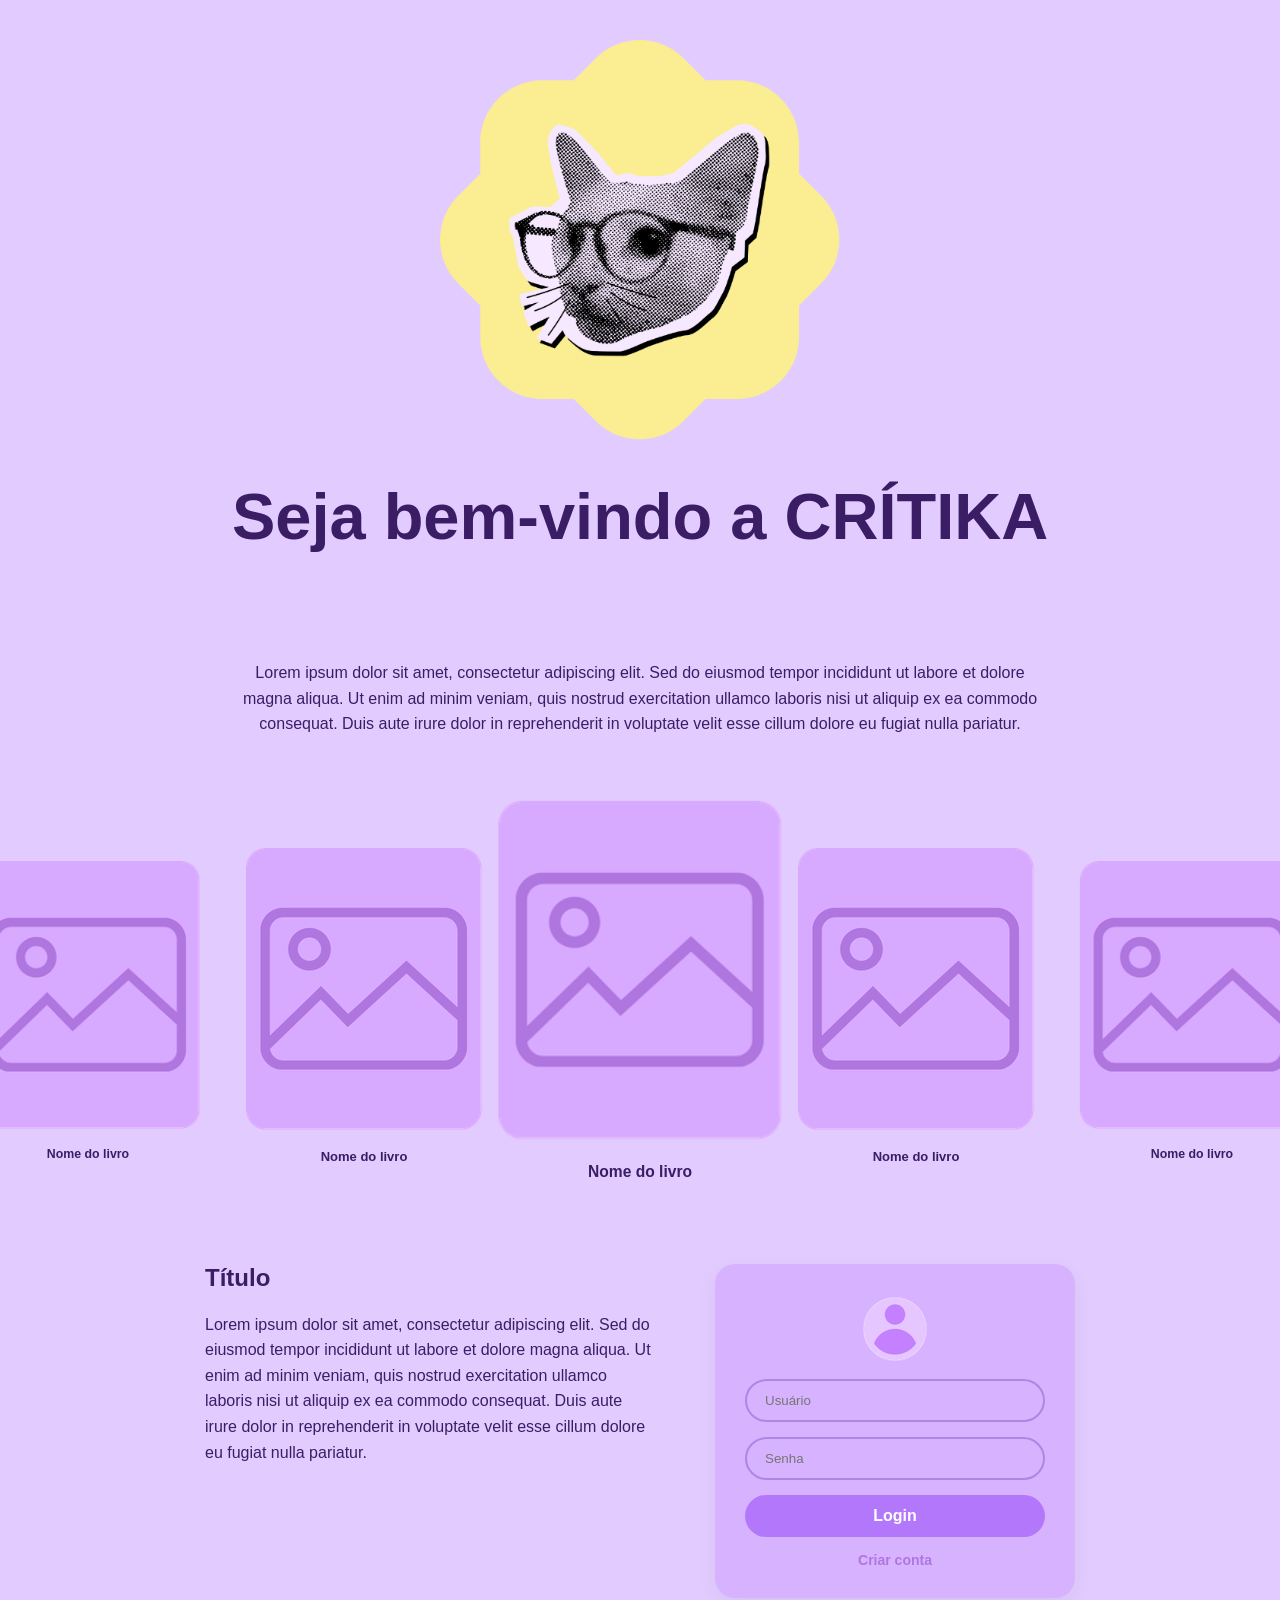
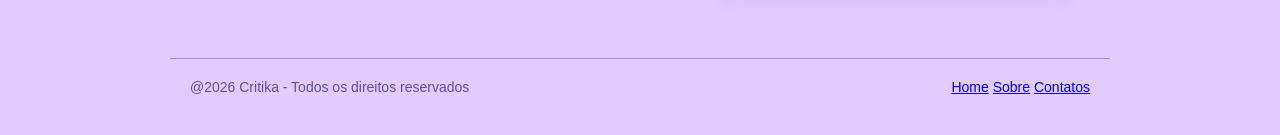
<file: index.html>
<!DOCTYPE html>
<html lang="pt-BR">

<head>
    <meta charset="UTF-8">
    <meta name="viewport" content="width=device-width, initial-scale=1.0">
    <title>Critika</title>
    <link rel="stylesheet" href="css/style.css">
</head>

<body>

    <header class="topo-pagina">
        <img src="imgs/Logo.png" alt="Logo do Gato" class="imagem-gato">
        <h1>Seja bem-vindo a CRÍTIKA</h1>
    </header>
    <section class="introducao">
        <p>
            Lorem ipsum dolor sit amet, consectetur adipiscing elit. Sed do eiusmod tempor incididunt ut labore et
            dolore magna aliqua. Ut enim ad minim veniam, quis nostrud exercitation ullamco laboris nisi ut aliquip ex
            ea commodo consequat. Duis aute irure dolor in reprehenderit in voluptate velit esse cillum dolore eu fugiat
            nulla pariatur.
        </p>
    </section>
    <section class="carrossel-secao">
        <div class="carrossel-container">


            <article class="card menor">
                <img src="imgs/fundo.png" alt="imagem">
                <p class="sobrepor">Nome do livro</p>
            </article>
            <article class="card medio">
                <img src="imgs/fundo.png" alt="imagem">
                <p class="sobrepor">Nome do livro</p>
            </article>
            <article class="card maior">
                <img src="imgs/fundo.png" alt="imagem">
                <p class="sobrepor">Nome do livro</p>
            </article>
            <article class="card medio">
                <img src="imgs/fundo.png" alt="imagem">
                <p class="sobrepor">Nome do livro</p>
            </article>
            <article class="card menor">
                <img src="imgs/fundo.png" alt="imagem">
                <p class="sobrepor">Nome do livro</p>
            </article>

        </div>
    </section>

    <section class="bloco-inferior">

        <div class="coluna-texto-inferior">
            <h2>Título</h2>
            <p>
                Lorem ipsum dolor sit amet, consectetur adipiscing elit. Sed do eiusmod tempor incididunt ut labore et
                dolore magna aliqua. Ut enim ad minim veniam, quis nostrud exercitation ullamco laboris nisi ut aliquip
                ex ea commodo consequat. Duis aute irure dolor in reprehenderit in voluptate velit esse cillum dolore eu
                fugiat nulla pariatur.
            </p>
        </div>

        <div class="formulario">
            <div class="avatar-usuario"><img src="imgs/fotoPerfil.png" alt="fotoPerfil"></div>
            <input type="text" placeholder="Usuário">
            <input type="password" placeholder="Senha">
            <button type="submit">Login</button>
            <a href="#" class="criar-conta">Criar conta</a>
        </div>

    </section>
    <footer class="rodape-pagina">
        <span>@2026 Critika - Todos os direitos reservados</span>
        <div class="links-rodape">
            <a href="#">Home</a>
            <a href="#">Sobre</a>
            <a href="#">Contatos</a>

        </div>
    </footer>

</body>

</html>
</file>
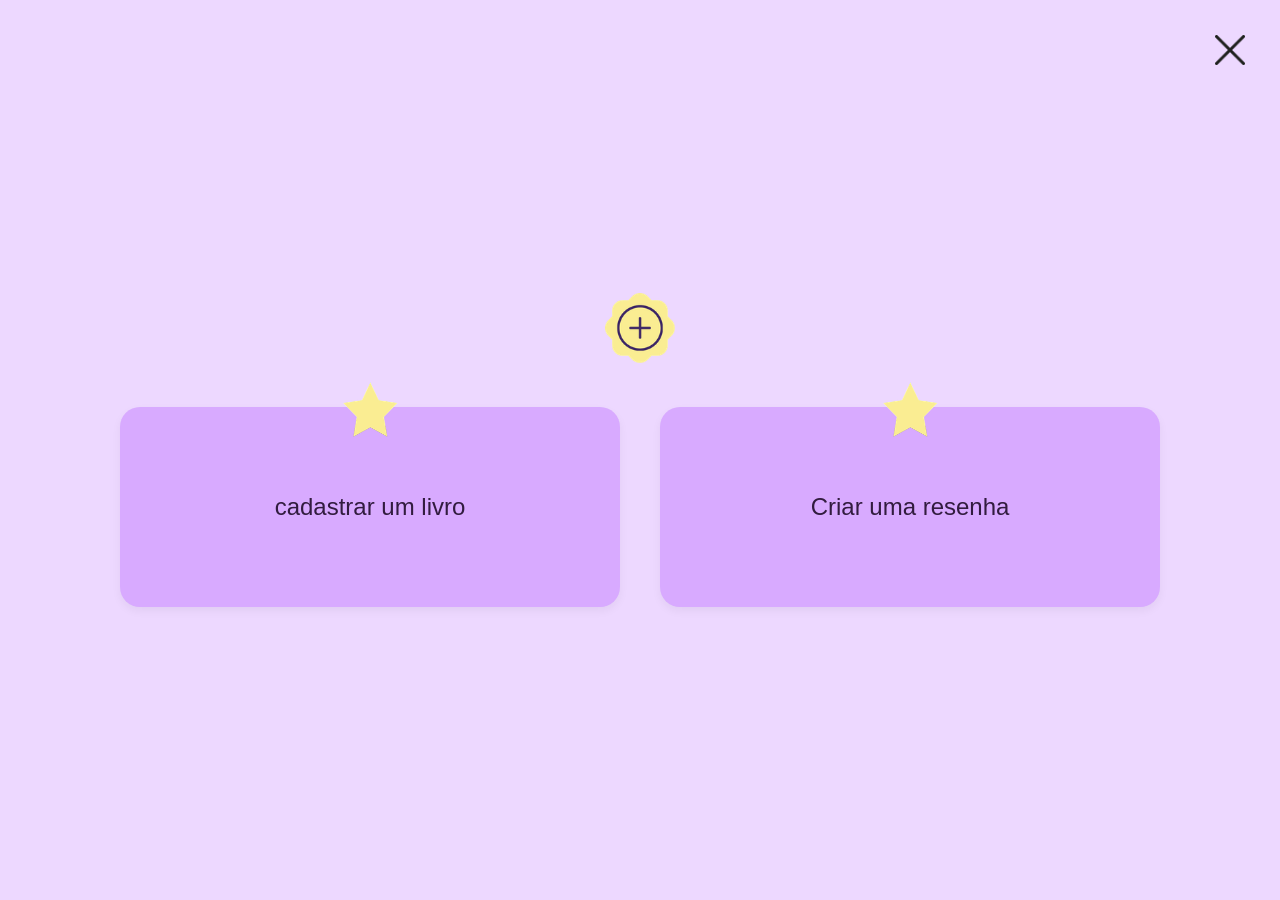
<file: CadastroeResenha.html>
<!DOCTYPE html>
<html lang="pt">

<head>
  <meta charset="UTF-8">
  <title>Cadastro e Resenhas</title>
  <link rel="stylesheet" href="css/cadastro-resenha.css">
</head>

<body>
  <a href="#"><img src="imgs/letra-x.png" class="letra-x" alt="Fechar"></a>
  <div class="badge-top">
    <img src="imgs/maisinho.png" alt="Mais" class="maisinho">
  </div>

  <div class="container-botoes">
    <div class="cartao-container">
      <img src="imgs/estrelinha.png" class="icone-estrela" alt="Estrela">
      <button class="meu-botao">
        <a href="cadastroLivro.html">cadastrar um livro</a>
      </button>
    </div>

    <div class="cartao-container">
      <img src="imgs/estrelinha.png" class="icone-estrela" alt="Estrela">
      <button class="meu-botao">
        <a href="#">Criar uma resenha</a>
      </button>
    </div>
  </div>
</body>

</html>
</file>
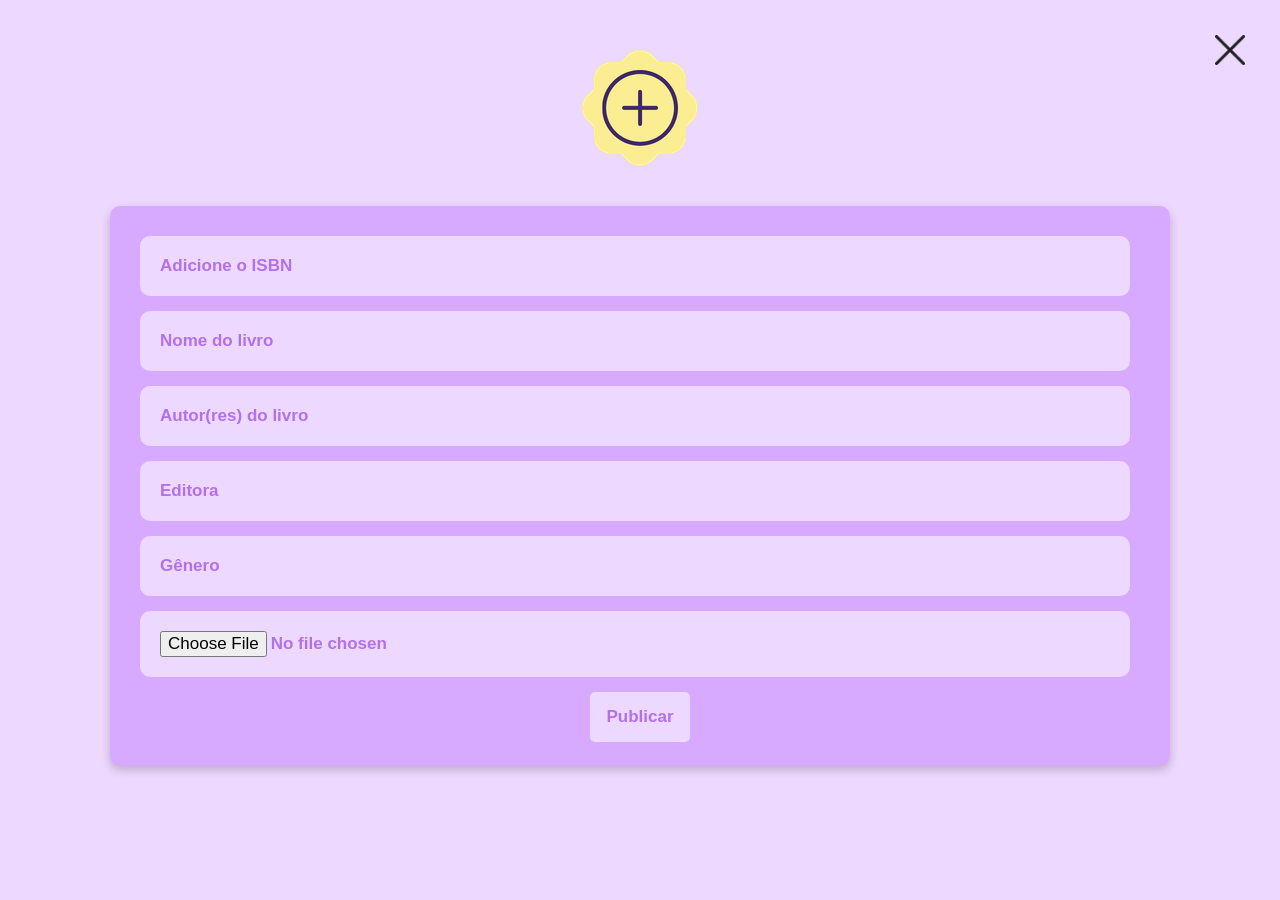
<file: cadastroLivro.html>
<!DOCTYPE html>
<html lang="pt-br">

<head>
    <meta charset="UTF-8">
    <meta name="viewport" content="width=device-width, initial-scale=1.0">
    <title>Cadastro de Livro</title>
    <link rel="stylesheet" href="css/cadastroLivro.css">
</head>

<body>
    <img class="criar" src="imgs/criar.png" alt="">
    <a href="cadastro_e_resenhas_de_livros/">
        <img class="voltar" src="imgs/letra-x.png" alt="voltar página">
    </a>
    <div class="cadastro">
    <form>
        <label for="isbn"></label>
        <input type="text" id="isbn" placeholder="Adicione o ISBN" required >

        <label for="nomeLivro"></label>
        <input type="text" id="nomeLivro" placeholder="Nome do livro" required>

        <label for="autor"></label>
        <input type="text" id="autor" placeholder="Autor(res) do livro" required>

        <label for="editora"></label>
        <input type="text" id="isbn" placeholder="Editora" required>

        <label for="genero"></label>
        <input type="text" id="genero" placeholder="Gênero" required>

        <label for="imagem" class="imagem"></label>
        <input type="file" id="imagem" placeholder="Adicione a capa do livro">

        <button type="submit">Publicar</button>
    </form>

    </div>

</body>

</html>
</file>
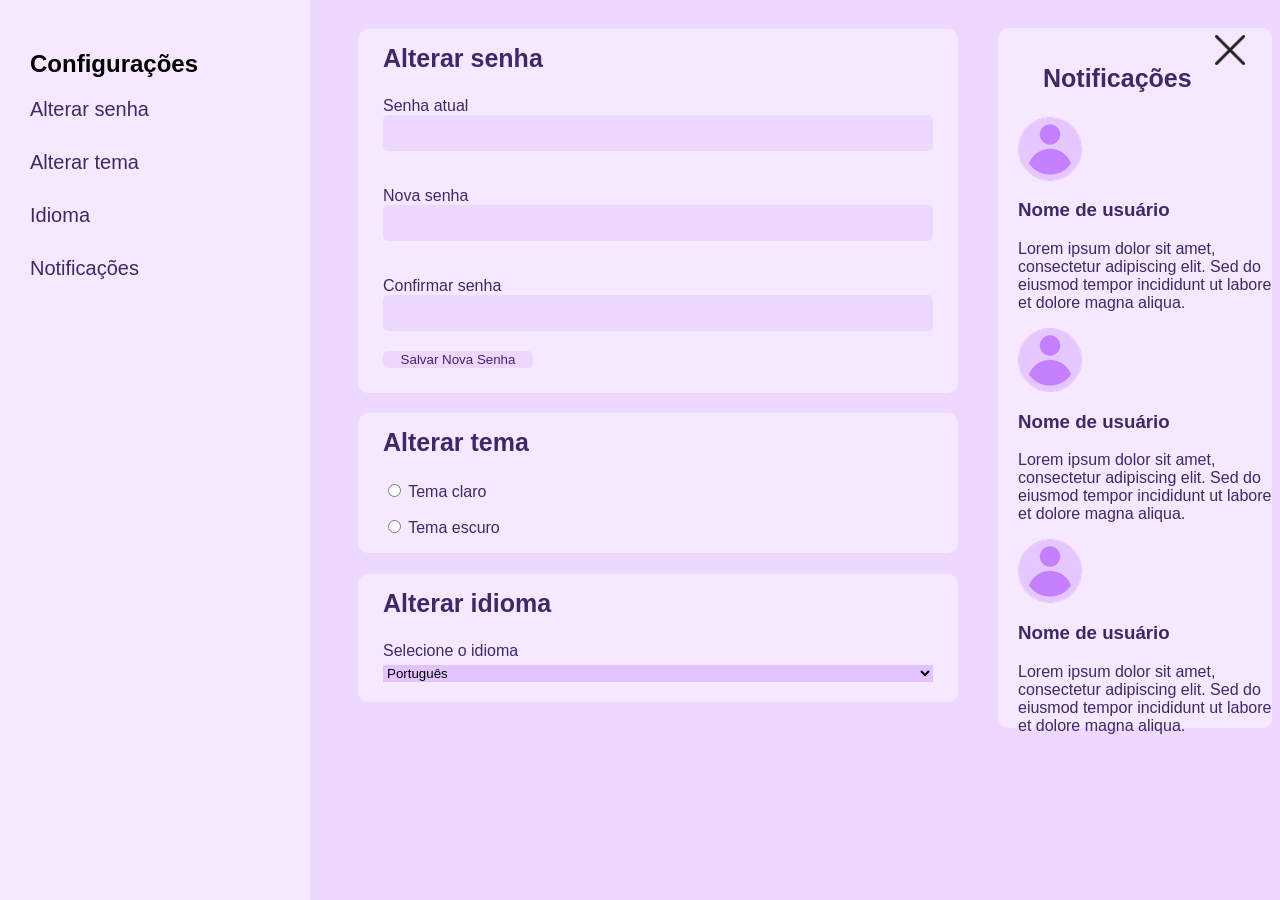
<file: configuracao.html>
</html>
<!DOCTYPE html>
<html lang="pt-BR">

<head>
    <meta charset="UTF-8">
    <meta name="viewport" content="width=device-width, initial-scale=1.0">
    <title>Crítika - Configurações</title>
    <link rel="stylesheet" href="css/configuracao.css">
</head>

<body>
    <aside class="barraDeNavegacao">
        <h1>Configurações</h1>
        <nav>
            <a href="#senha">Alterar senha</a>
            <a href="#tema">Alterar tema</a>
            <a href="#idioma">Idioma</a>
            <a href="#notificacoes">Notificações</a>
        </nav>
    </aside>

    <a href="#"><img class="voltar" src="imgs/letra-x.png" alt="voltar página"></a>

    <main class="principal">


        <!-- Grupo de Preferências / Conta -->
        <section class="caixaUm">

            <!-- Alterar Senha -->
            <div class="senha">
                <form>
                    <h2>Alterar senha</h2>
                    <section id="atualSenha">
                        <label for="senhaAtual">Senha atual</label>
                        <input type="password" id="senhaAtual" name="senhaAtual" minlength="8" required>
                    </section>

                    <section id="senhaNova">
                        <label for="novaSenha">Nova senha</label>
                        <input type="password" id="novaSenha" name="novaSenha" minlength="8" required>
                    </section>

                    <section id="senhaConfirma">
                        <label for="confirmarSenha">Confirmar senha</label>
                        <input type="password" id="confirmarSenha" name="confirmarSenha" minlength="8" required>
                    </section>

                    <button type="submit">Salvar Nova Senha</button>
                </form>
            </div>

            <!-- Alterar Tema -->
            <div class="tema">

                <form>
                    <h2>Alterar tema</h2>
                    <label for="temaClaro">
                        <input type="radio" id="temaClaro" name="tema" value="claro"> Tema claro
                    </label>
                    <label for="temaEscuro">
                        <input type="radio" id="temaEscuro" name="tema" value="escuro"> Tema escuro
                    </label>
                </form>
            </div>

            <!-- Alterar Idioma -->
            <div class="idioma">

                <form>
                    <h2>Alterar idioma</h2>
                    <label for="labelIdioma">Selecione o idioma</label>
                    <select id="selectIdioma" name="idioma">
                        <option value="pt-br">Português</option>
                        <option value="es">Español</option>
                        <option value="en">English</option>
                    </select>
                </form>
            </div>

        </section>

        <!-- Painel de Notificações -->
        <section class="caixaDois" id="notificacoes">

            <h2>Notificações</h2>

            <article class="card-notificacao">
                <img src="imgs/fotoPerfil.png" alt="Foto de perfil do usuário">
                <h3>Nome de usuário</h3>
                <p>Lorem ipsum dolor sit amet, consectetur adipiscing elit. Sed do eiusmod tempor incididunt
                    ut labore et dolore magna aliqua.</p>
            </article>

            <article class="card-notificacao">
                <img src="imgs/fotoPerfil.png" alt="Foto de perfil do usuário">
                <h3>Nome de usuário</h3>
                <p>Lorem ipsum dolor sit amet, consectetur adipiscing elit. Sed do eiusmod tempor incididunt
                    ut labore et dolore magna aliqua.</p>
            </article>

            <article class="card-notificacao">
                <img src="imgs/fotoPerfil.png" alt="Foto de perfil do usuário">
                <h3>Nome de usuário</h3>
                <p>Lorem ipsum dolor sit amet, consectetur adipiscing elit. Sed do eiusmod tempor incididunt
                    ut labore et dolore magna aliqua.</p>
            </article>

        </section>


    </main>
</body>

</html>
</file>
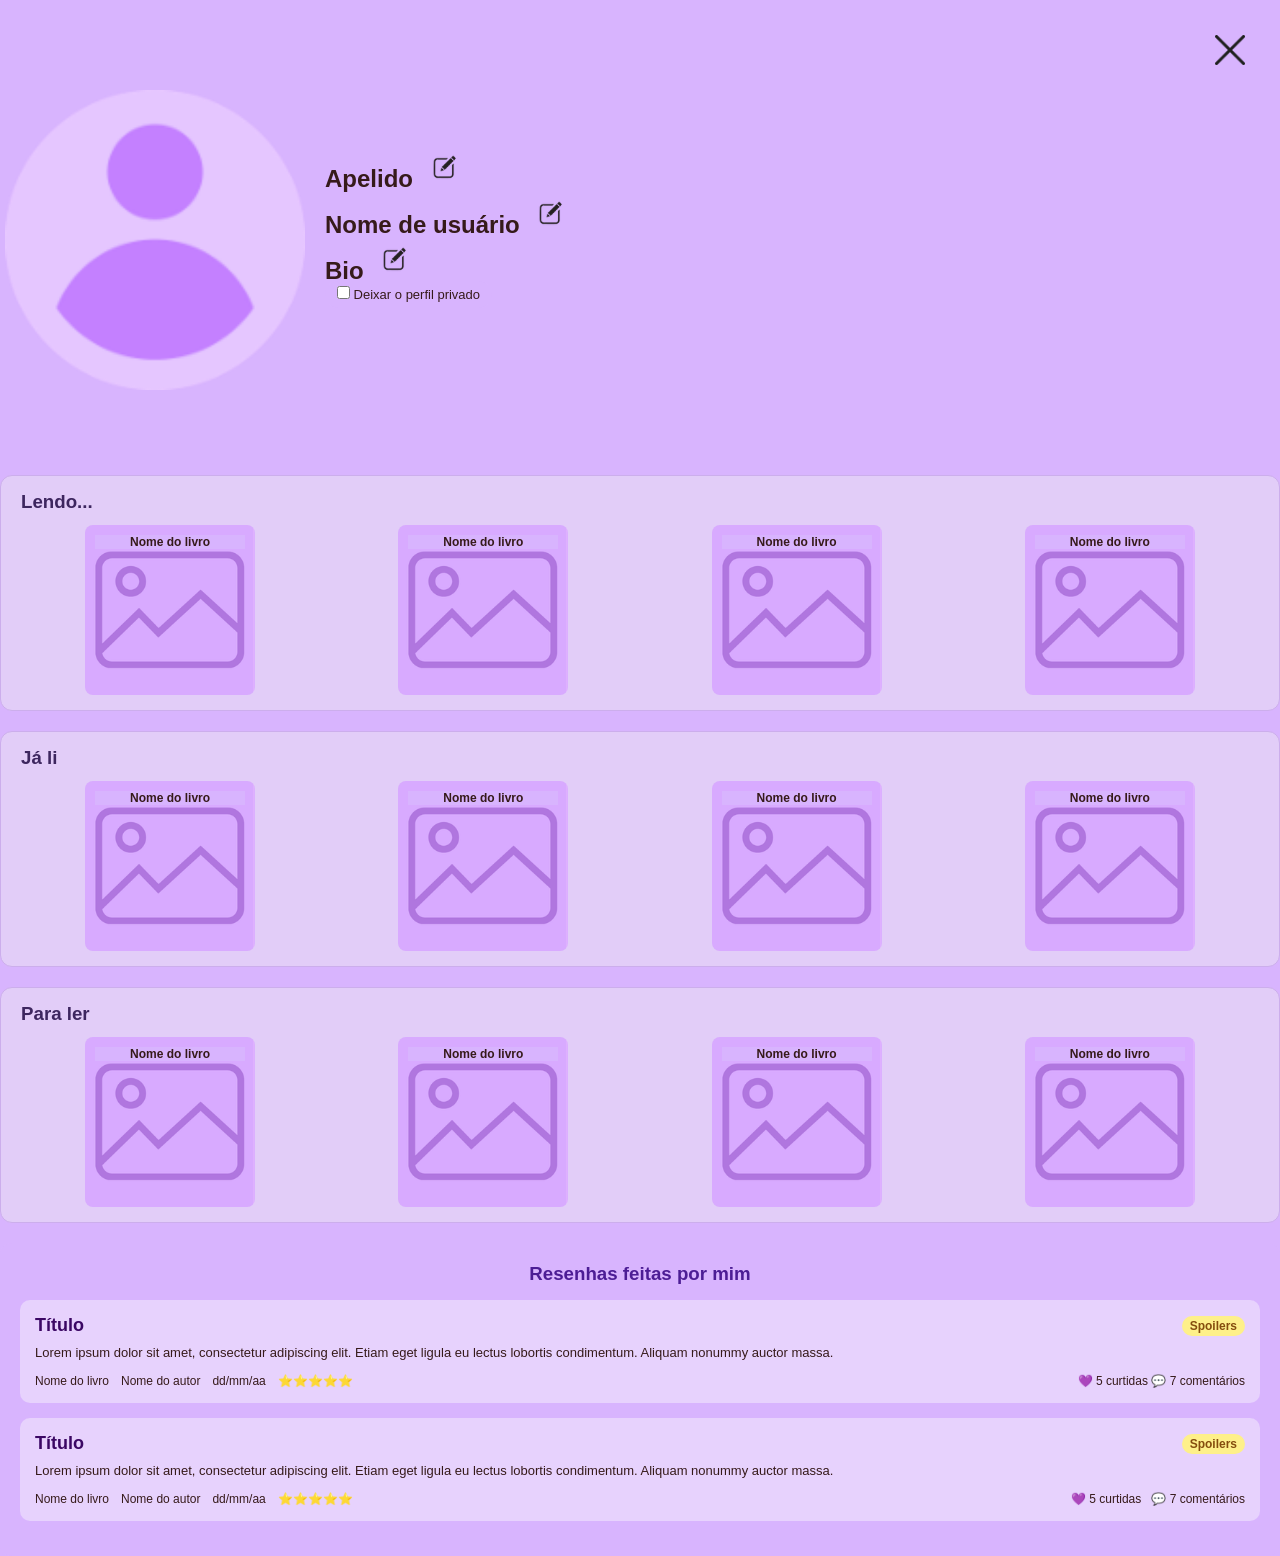
<file: perfil-usuario.html>
<!DOCTYPE html>
<html lang="pt-br">

<head>
    <meta charset="UTF-8">
    <meta name="viewport" content="width=device-width, initial-scale=1.0">
    <title>Perfil do Usuário - Crítika</title>
    <link rel="stylesheet" href="css/perfilUsuario.css">
</head>

<body>
 
    <a href="#">
        <img class="voltar" src="imgs/letra-x.png" alt="voltar página">
    </a>
    <!-- Cabeçalho do Perfil (Avatar + Informações do Usuário) -->
    <header class="perfil-header">
        
            <img class="fotoperfil" src="imgs/fotoPerfilQualidade.png" alt="foto Perfil">
        

        <div class="perfil">
            <h2 class="campo">Apelido <img src="imgs/editar.png" alt="Editar perfil"></h2>
            <h2 class="campo">Nome de usuário <img src="imgs/editar.png" alt="Editar perfil"></h2>
            <h2 class="campo">Bio <img src="imgs/editar.png" alt="Editar perfil"></h2>
            <label class="btn-privado">
                <input type="checkbox"> Deixar o perfil privado
            </label>
        </div>
    </header>

    <!-- Seção: Lendo... -->
    <section class="secao-livros">
        <h3>Lendo...</h3>
        <div class="grid-livros">
            <div class="card-livro">

                <p>Nome do livro</p>
            </div>
            <div class="card-livro">

                <p>Nome do livro</p>
            </div>
            <div class="card-livro">

                <p>Nome do livro</p>
            </div>
            <div class="card-livro">

                <p>Nome do livro</p>
            </div>
        </div>
    </section>

    <!-- Seção: Já li -->
    <section class="secao-livros">
        <h3>Já li</h3>
        <div class="grid-livros">
            <div class="card-livro">

                <p>Nome do livro</p>
            </div>
            <div class="card-livro">

                <p>Nome do livro</p>
            </div>
            <div class="card-livro">

                <p>Nome do livro</p>
            </div>
            <div class="card-livro">

                <p>Nome do livro</p>
            </div>
        </div>
    </section>

    <!-- Seção: Para ler -->
    <section class="secao-livros">
        <h3>Para ler</h3>
        <div class="grid-livros">
            <div class="card-livro">

                <p>Nome do livro</p>
            </div>
            <div class="card-livro">

                <p>Nome do livro</p>
            </div>
            <div class="card-livro">

                <p>Nome do livro</p>
            </div>
            <div class="card-livro">

                <p>Nome do livro</p>
            </div>
        </div>
    </section>

    <!-- Seção: Resenhas feitas por mim -->
    <section class="secao-resenhas">
        <h3>Resenhas feitas por mim</h3>

        <!-- Card de Resenha 1 -->
        <article class="card-resenha">
            <div class="resenha-topo">
                <h4>Título</h4>
                <span class="badge-spoilers">Spoilers</span>
            </div>
            <p class="texto-resenha">
                Lorem ipsum dolor sit amet, consectetur adipiscing elit. Etiam eget ligula eu lectus lobortis
                condimentum. Aliquam nonummy auctor massa.
            </p>
            <div class="resenha-rodape">
                <span class="interacao">Nome do livro</span>
                <span class="interacao">Nome do autor</span>
                <span class="interacao">dd/mm/aa</span>
                <div class="avaliacao">⭐⭐⭐⭐⭐</div>
                <div class="interacoes">
                    <spanv class="interacao">💜 5 curtidas</span>
                    <span class="interacao">💬 7 comentários</span>
                </div>
            </div>
        </article>

        <!-- Card de Resenha 2 -->
        <article class="card-resenha">
            <div class="resenha-topo">
                <h4>Título</h4>
                <span class="badge-spoilers">Spoilers</span>
            </div>
            <p class="texto-resenha">
                Lorem ipsum dolor sit amet, consectetur adipiscing elit. Etiam eget ligula eu lectus lobortis
                condimentum. Aliquam nonummy auctor massa.
            </p>
            <div class="resenha-rodape">
                <span class="interacao">Nome do livro</span>
                <span class="interacao">Nome do autor</span>
                <span class="interacao">dd/mm/aa</span>
                <div class="avaliacao">⭐⭐⭐⭐⭐</div>
                <div class="interacoes">
                    <span class="interacao">💜 5 curtidas</span>
                    <span class="interacao">💬 7 comentários</span>
                </div>
            </div>
        </article>

    </section>


</body>

</html>
</file>
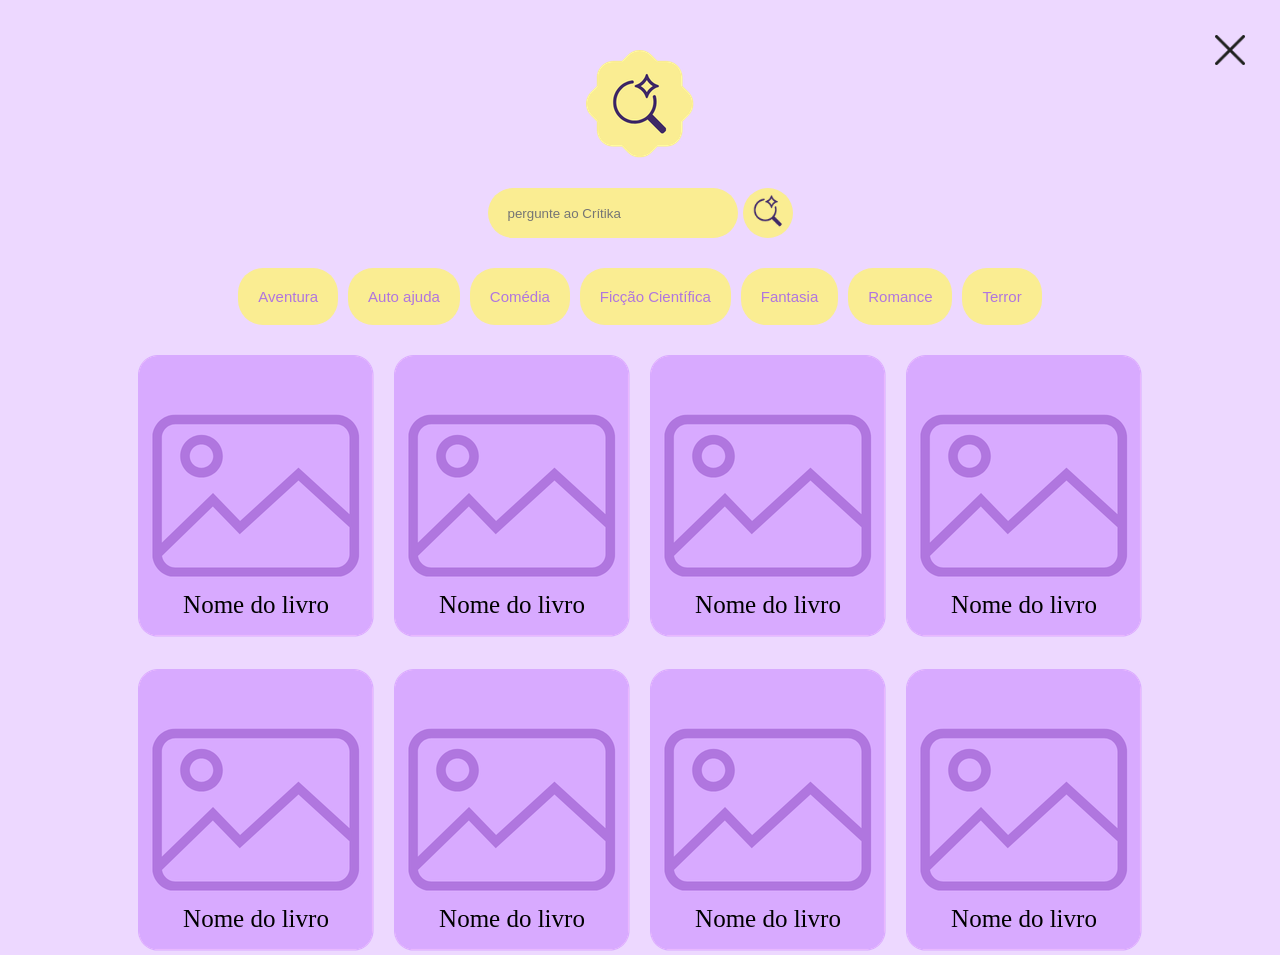
<file: pesquisa-livros.html>
<!DOCTYPE html>
<html lang="pt-br">

<head>
    <meta charset="UTF-8">
    <meta name="viewport" content="width=device-width, initial-scale=1.0">
    <title>Crítika - Pesquisa de livros</title>
    <link rel="stylesheet" href="css/pesquisaLivros.css">
</head>

<body>
    <img class="lupaComFundo" src="imgs/lupaComFundo.png" alt="Pesquisa">
    <a href="#"><img class="voltar" src="imgs/letra-x.png" alt="voltar"></a>

    <div class="barraPesquisa">
        <label for="pesquisa"></label>
        <input type="text" id="pesquisa" placeholder="pergunte ao Crítika" required>
        <button id="botao-pesquisa" type="submit"> </button>

    </div>
    <div class="generos">
        <button class="genero">Aventura</button>
        <button class="genero">Auto ajuda</button>
        <button class="genero">Comédia</button>
        <button class="genero">Ficção Científica</button>
        <button class="genero"> Fantasia</button>
        <button class="genero">Romance</button>
        <button class="genero">Terror</button>
    </div>


    <div class="caixa1">
        <article>
            <img src="imgs/fundo.png" alt="imagem">
            <p class="sobrepor">Nome do livro</p>
        </article>

        <article>
            <img src="imgs/fundo.png" alt="imagem">
            <p class="sobrepor">Nome do livro</p>
        </article>

        <article>
            <img src="imgs/fundo.png" alt="imagem">
            <p class="sobrepor">Nome do livro</p>
        </article>

        <article>
            <img src="imgs/fundo.png" alt="imagem">
            <p class="sobrepor">Nome do livro</p>
        </article>
    </div>
    <div class="caixa2">
        <article>
            <img src="imgs/fundo.png" alt="imagem">
            <p class="sobrepor">Nome do livro</p>
        </article>

        <article>
            <img src="imgs/fundo.png" alt="imagem">
            <p class="sobrepor">Nome do livro</p>
        </article>

         <article>
            <img src="imgs/fundo.png" alt="imagem">
            <p class="sobrepor">Nome do livro</p>
        </article>

        <article>
            <img src="imgs/fundo.png" alt="imagem">
            <p class="sobrepor">Nome do livro</p>
        </article>
    </div>

</body>

</html>
</file>
<file: css/style.css>
/*começo da pagina de inicio.*/
body {
    background-color: #e2ccff; 
    margin: 0;
    padding: 0;
    font-family: Arial, sans-serif;
    display: flex;
    flex-direction: column;
    align-items: center;
    width: 100%;
}
.topo-pagina {
    text-align: center;
    padding-top: 40px;
}
.imagem-gato {
    width: 400px;
    height: auto;
    margin-bottom: 35px;
}
.topo-pagina h1 {
    color: #3b1d66;
    font-size: 65px;
    margin: 0;
    margin-bottom: 40px;
}
.introducao {
    max-width: 800px;
    text-align: center;
    color: #3b1d66;
    line-height: 1.6;
    padding: 50px;

}
.carrossel-secao {
    width: 100%;
    height: 100%;
    display: flex;
    justify-content: center;
    align-items: center;
    margin-top: 20px;
    padding-bottom: 40px;
}

.carrossel-container {
    display: flex;
    height: 100%;
    align-items: center;
    gap: 15px;
}

.card {
    border-radius: 12px;
    padding: 10px;
    text-align: center;
    width: 240px;

}

.capa-livro {
    width: 100%;
    height: auto;
    border-radius: 5px;
}
.card p {
    
    font-size: 13px;
    font-weight: bold;
    color: #3b1d66;
    text-align: center;
}
.maior {
    transform: scale(1.2);
    margin-top: -20px;
    z-index: 3;
}

.medio {
    transform: scale(1.0);
    margin-top: 10px;
    z-index: 2;
}

.menor {
    transform: scale(0.95);
    margin-top: 20px;
    z-index: 1;
}


.carrossel-container {
    display: flex;         
    flex-direction: row;   
    align-items: center;  
    justify-content: center; 
    gap: 20px;            
    width: 100%;
}
.card p {
    margin: 15px 0 5px 0; 
    font-size: 13px;
    font-weight: bold;
    color: #3b1d66;
    text-align: center;
}
.bloco-inferior {
    display: flex;
    justify-content: center;
    align-items: flex-start;
    gap: 60px;
    max-width: 900px;
    width: 100%;
    padding: 40px 20px;
}

.coluna-texto-inferior {
    flex: 1;
    max-width: 450px;
}

.coluna-texto-inferior h2 {
    color: #3b1d66;
    margin-top: 0;
    font-size: 24px;
}

.coluna-texto-inferior p {
    color: #3b1d66;
    line-height: 1.6;
    margin: 0;
}
.formulario {
    background-color: #d7b2ff;
    padding: 30px;
    border-radius: 20px;
    width: 300px;
    display: flex;
    flex-direction: column;
    align-items: center;
    gap: 15px;
    box-shadow: 0 6px 20px rgba(0, 0, 0, 0.05);
}

.avatar-usuario {

    width: 70px;
    height: 70px;
    border-radius: 50%;
    display: flex;
    justify-content: center;
    align-items: center;
    font-size: 35px;
    color: #b385f0;
}

.formulario input {
    width: 100%;
    padding: 12px 18px;
    background-color: #d7b2ff;
    border: 2px solid #af86e4;
    border-radius: 25px; 
    box-sizing: border-box;
    outline: none;
}

.formulario button {
    width: 100%;
    padding: 12px;
    border: none;
    border-radius: 25px;
    background-color: #b277fa;
    color: white;
    font-weight: bold;
    font-size: 16px;
    cursor: pointer;
}

.criar-conta {
    color: #b076df;
    text-decoration: none;
    font-weight: bold;
    font-size: 14px;
}
.rodape-pagina {
    width: 100%;
    max-width: 900px;
    display: flex;
    justify-content: space-between;
    padding: 20px 20px 40px 20px;
    font-size: 14px;
    color: #624f9e;
    border-top: 1px solid #b385f0;
    margin-top: 20px;
}
.card:hover {
    background-color: #c49eff; 
    border-color: #9c5ee9;     
    cursor: pointer;           
    transition: all 0.3s ease;
}
.formulario button:hover {
    background-color: #956af8; 
    transform: scale(1.03);    
    transition: all 0.2s ease;
}
.formulario input:hover {
    border-color: #ae78f0;    
    background-color: #e8ccff; 
}
a:hover {
    color: #844eff;            
    text-decoration: underline;
}
.rodape a {
    color: #7c4dff;
    text-decoration: none;
    margin-left: 15px;
    font-weight: bold;
}
.sobrepor {
  display: block;
  margin-top: -50px;
  text-align: center;
  font-size: 25px;
}
/*fim da pagina de inicio.*/
</file>
<file: css/cadastro-resenha.css>
body {
  background-color: #edd8ff;
  font-family: Arial, sans-serif;
  margin: 0;
  padding: 0;
  min-height: 100vh;
  display: flex;
  flex-direction: column;
  align-items: center;
  justify-content: center;
  position: relative;
}

img.estrelinha {
  max-width: 5%
}
img.icone-mais {
  width: 70px;
  height: 70px;
  object-fit: contain;
}
.letra-x {
  max-width: 5%;
  width: 30px;
  height: auto;
  position: absolute;
  top: 35px;
  right: 35px;

}

.btn-fechar {
  position: -absolute;
  top: 20px;
  right: 25px;
  background: transparent;
  border: 2px solid #5c415d;
  color: #5c415d;
  font-size: 20px;
  width: 32px;
  height: 32px;
  border-radius: 50%;
  cursor: pointer;
  display: flex;
  align-items: center;
  justify-content: center;
}
.badge-top {
  margin-bottom: 40px;
}
.badge-top img {
  width: 70px;
  height: 70px;
  object-fit: contain;
}
.container-botoes {
  display: flex;
  gap: 40px;
  justify-content: center;
  align-items: center;
}
.cartao-container {
  position: relative;
  display: flex;
  justify-content: center;
}
.icone-estrela {
  position: absolute;
  top: -25px;
  width: 55px;
  height: 55px;
  z-index: 2;
}
.meu-botao {
  background-color: #d8aaff;
  color: #040404;
  font-family: inherit;
  font-size: 24px;
  font-weight: 500;
  width: 250px;
  height: 200px;
  border: none;
  border-radius: 20px;
  cursor: pointer;
  transition: background-color 0.3s ease, transform 0.2s ease;
  display: flex;
  align-items: center;
  justify-content: center;
  text-align: center;
  padding: 20px;
  box-shadow: 0 4px 10px rgba(0, 0, 0, 0.05);
}
.meu-botao:hover {
  background-color: #c499ea;
}
.btn-fechar {
  position: fixed;
  top: 10px;     
  right: 10px;   
  z-index: 9999;  
}
.badge-topo {
  position: static;
  top: 12px; 
  left: 20px;
}
button.meu-botao {
  width: 500px;
}
a{
  text-decoration: none;
  color: #321c3f;
}
</file>
<file: css/cadastroLivro.css>
body {
    background-color: #edd8ff;
    font-family: Arial, Helvetica, sans-serif;
    margin: 0;
    padding: 0;
}

.voltar {
    width: 30px;
    height: auto;
    position: absolute;
    top: 35px;
    right: 35px;
}

.criar {
    margin: auto;
    display: block;
    margin-top: 50px;
}

form {
    width: 1000px;
    height: 500px;
    background-color: #d8aaff;
    padding: 30px;
    margin: 40px auto;
    border-radius: 10px;
    box-shadow: 0 4px 10px rgba(0, 0, 0, 0.2);
}


input {
    background-color: #edd8ff;
    border-radius: 10px;
    border: none;
    padding: 20px;
    width: 95%;
    margin: 0;
    margin-bottom: 15px;
    color: #b271eb;
    font-size: 17px;
    font-weight: bold;
}
input:focus{
    border-color: #d8aaff;
}

::placeholder {
    color: #b271eb;
    font-weight: bold;
}

button {
    border: none;
    background-color: #edd8ff;
    border-radius: 5px;
    width: 100px;
    font-size: 17px;
    justify-content: center;
    height: 50px;
    font-weight: bold;
    color: #b271eb;
    margin: auto;
    display: block;

}

button:hover {
    border: none;
    background-color: #e4cbfa;
    border-radius: 5px;

}

/*fim da pagina de cadastro de livro*/
</file>
<file: css/configuracao.css>
/*css da aba de configurações*/
body {
   background-color: #edd8ff;
   font-family: Arial, Helvetica, sans-serif;
}

.voltar {
   width: 30px;
   height: auto;
   position: fixed;
   top: 35px;
   z-index: 1000;
   right: 35px;
}

a:hover{
   color:#c794f3;
}

aside {
   width: 250px;
   height: 100vh;
   position: fixed;
   left: 0;
   top: 0;
   padding: 30px;
   background-color: #f6e9ff;
   text-align: left;
}


nav {
   display: flex;
   flex-direction: column;
   gap: 30px;
   color: #3e2866;
   font-family: Arial, Helvetica, sans-serif;
   font-size: 20px;
}

a {
   color: #3e2866;
   text-decoration: none;
}


form {
   background-color: #f6e9ff;
   gap: 15px;
   border-radius: 10px;
   width: 600px;
}
#temaEscuro{
   margin-bottom: 20px;
}

#selectIdioma {
   background-color: #e3c3ff;
   outline: none;
   width: calc(100% - 50px);
   margin-left: 25px;
   border: none;
   margin-top: 5px;
   margin-bottom: 20px;
   
}

h2 {
   color: #3e2866;
   padding: 15px 25px 3px;
   font-size: 25px;
}


#senhaAtual,
#novaSenha,
#confirmarSenha {
   border-radius: 5px;
   border: none;
   margin-left: 25px;
   background-color: #edd8ff;
   width: calc(100% - 50px);
   color: #3e2866;
   font-family: 'Courier New';
   font-size: 30px;
   margin-bottom: 20px;
}

.principal {
   display: flex;
   gap: 40px;
   margin-left: 350px;
}


button {
   border: none;
   color: #3e2866;
   background-color: #edd8ff;
   margin-bottom: 25px;
   margin-left: 25px;
   width: 150px;
   border-radius: 5px;
}


button:hover {
   background-color: rgb(255, 241, 161);
   color: rgb(94, 64, 0);
}


label {
   display: block;
   color: #3e2866;
   margin-top: 1rem;
   margin-left: 25px;
}


input[type="radio"] {
   accent-color: #3e2866;
}

.caixaUm {
   width: 600px;
   height: 100%;

}

.caixaDois {
   background-color: #f6e9ff;
   color: #3e2866;
   padding-left: 20px;
   margin-top: 20px;
   border-radius: 10px;
   width: 500px;
   height: 700px;
}
/*fim - css da aba de configurações*/
</file>
<file: css/perfilUsuario.css>
/*começo da pagina de perfil de usuario.*/
* {
    font-family: Arial, sans-serif;
    background-color: #d8b4fe;
    margin: 0px;
    padding: 0px;
    color: #361a1a;

}

.perfil-container {

    margin: 0 auto;
    position: relative;
}

.voltar {
    width: 30px;
    height: auto;
    position: absolute;
    top: 35px;
    right: 35px;
}

.perfil-header {
    display: flex;
    align-items: center;
    gap: 20px;
    margin-bottom: 25px;
}

.fotoperfil {
    margin-top: 90px;
    margin-bottom: 60px;
    height: 300px;
    width: 300px;
}

.avatar {
    width: 90px;
    height: 90px;

    border-radius: 50%;
    display: flex;
    justify-content: center;
    align-items: center;
    font-size: 45px;
}

.perfil-info {
    display: flex;
    flex-direction: column;
    gap: 6px;
}

.perfil-info img {
    width: 20px;
    height: 20px;
    margin-left: 5px;
}

.campo-editavel {
    margin: 0;

    font-weight: bold;
    font-size: 16px;
}

.btn-editar {
    display: flex;
    justify-content: space-between;
    gap: 20px;
}

.btn-privado {

    padding: 6px 12px;
    border-radius: 15px;
    font-size: 13px;
    width: fit-content;
    margin-top: 5px;
    cursor: pointer;
}

.secao-livros {
    background-color: #e2cdf8;
    padding: 15px 20px;
    border-radius: 12px;
    margin-bottom: 20px;
    border: 1px solid #ccaeec;
}

.secao-livros h3 {
    margin-top: 0;
    background-color: #e2cdf8;
    margin-bottom: 12px;
    color: #3d265f;
}

.grid-livros {
    display: flex;
    background-color: #e2cdf8;
    gap: 15px;
    flex-wrap: wrap;
    justify-content: center;

}

.card-livro {
    width: 100px;

    border-radius: 8px;
    padding: 10px;
    text-align: center;
    background-image: url(../imgs/fundo.png);
    background-repeat: no-repeat;
    background-position: center;
    background-size: cover;
    margin: 0 auto;
    height: 150px;
    width: 150px;
}

.capa-placeholder {
    width: 100%;
    height: 100px;
    background-color: hsl(0, 0%, 99%);
    border-radius: 6px;
    display: flex;
    justify-content: center;
    align-items: center;
    font-size: 28px;
    margin-bottom: 8px;
}

.card-livro p {
    margin: 0;
    font-size: 12px;
    font-weight: bold;
}

.secao-resenhas {

    padding: 20px;
    border-radius: 12px;
}

.secao-resenhas h3 {
    margin-top: 0;

    margin-bottom: 15px;
    text-align: center;
    color: #4c1d95;

}

.secao-resenhas h4 {
    background-color: #e7d2fd;
}

.card-resenha {
    background-color: #e7d2fd;
    border-radius: 10px;
    padding: 15px;
    margin-bottom: 15px;
}

.resenha-topo {
    display: flex;
    background-color: #e7d2fd;
    justify-content: space-between;
    align-items: center;
    margin-bottom: 8px;
}

.resenha-topo h4 {
    margin: 0;

    font-size: 18px;
    color: #3b0764;
}

.badge-spoilers {
    background-color: #fef08a;
    color: #854d0e;
    padding: 3px 8px;
    border-radius: 10px;
    font-size: 12px;
    font-weight: bold;
}

.texto-resenha {
    font-size: 13px;
    line-height: 1.4;
    background-color: #e7d2fd;
    margin-bottom: 12px;
}

.resenha-rodape {
    display: flex;
    flex-wrap: wrap;
    align-items: center;
    gap: 12px;
    background-color: #e7d2fd;
    font-size: 12px;
    color: #581c87;
}

.interacoes {
    display: flex;
    gap: 10px;
    background-color: #e7d2fd;
    margin-left: auto;
}

img {
    width: 40px;
    height: 40px;
    margin-left: 5px;

}

.interacao {
    background-color: #e7d2fd;
}

.avaliacao {
    background-color: #e7d2fd;
}

/*fim da pagina de perfil do usuario.*/
</file>
<file: css/pesquisaLivros.css>
/*começo da pagina de pesquisa de livros*/

* {
  margin: 0;
  padding: 0;
  border: 0;
  box-sizing: border-box;
  background-color: #edd8ff;
}

.lupaComFundo {
  margin: auto;
  display: block;
  
  margin-top: 50px;
}

.voltar {
  width: 30px;
  height: auto;
  position: absolute;
  top: 35px;
  right: 35px;
}

.cards {
  display: flex;
}

.caixa1 {
  margin-top: 30px;
  display: flex;
  justify-content: center;
  gap: 20px;
  flex-direction: row;

}

.caixa2 {
  margin-top: 50px;
  display: flex;
  justify-content: center;
  gap: 20px;
  flex-direction: row;

}

.barraPesquisa {
  margin-top: 30px;
  display: flex;
  justify-content: center;
}

#pesquisa {
  background-color: #faed92;
  padding-left: 20px;
  border-radius: 25px;
  width: 250px;
  height: 50px;
}


.generos {
  display: flex;
  justify-content: center;
  gap: 10px;
  margin-top: 30px;
  margin-bottom: 20px;
}

.genero {
  background-color: #faed92;
  border-radius: 25px;
  padding: 20px 20px 20px 20px;
  font-size: 15px;
  color: #b076df;
}

.genero:hover {
  background-color: #e4d87c;
}

#botao-pesquisa {
  width: 50px;
  height: 50px;
  margin-left: 5px;
  border-radius: 60px;
  background-image: url(../imgs/lupaSemFundo.png);
  background-color: #faed92;
  background-size: cover;
}

#botao-pesquisa:hover {
  background-color: #e4d87c;
}

.sobrepor {
  display: block;
  margin-top: -50px;
  text-align: center;
  font-size: 25px;
}
/*fim da pagina de pesquisa de livros*/
</file>
